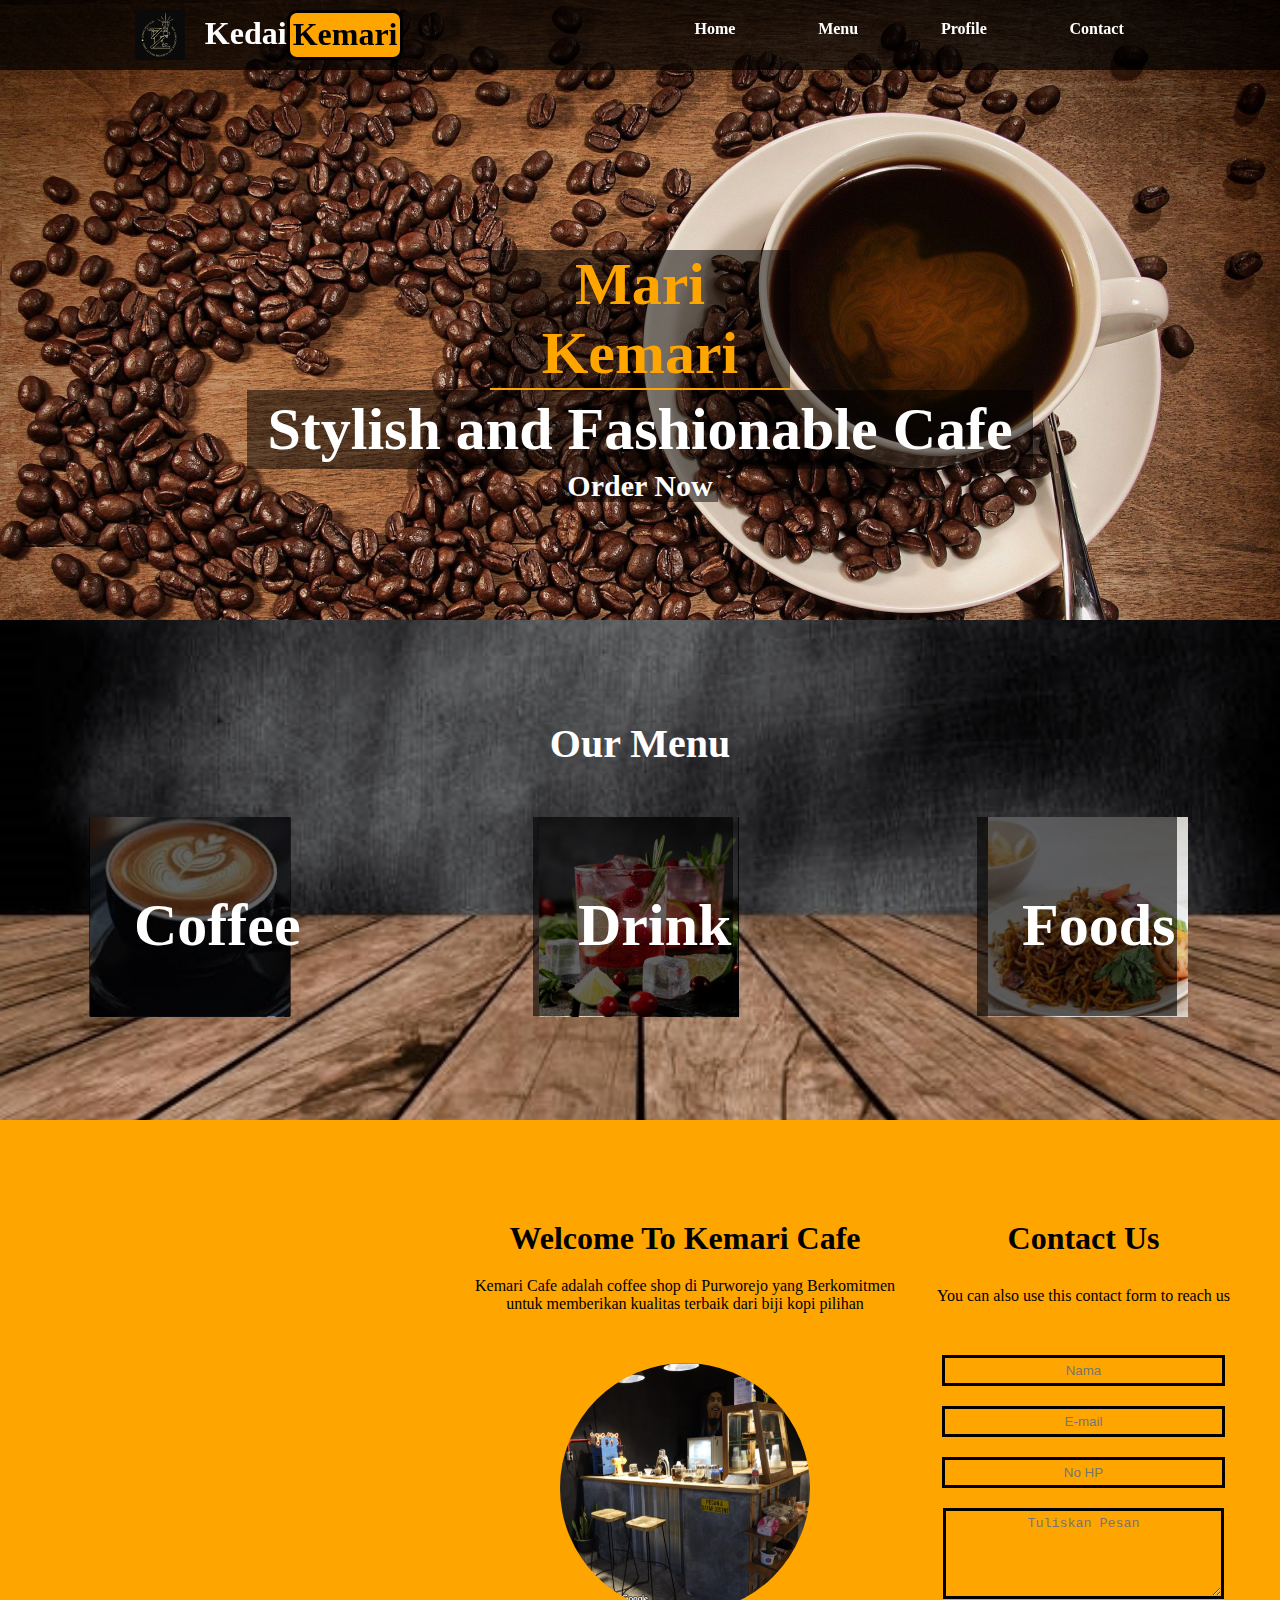
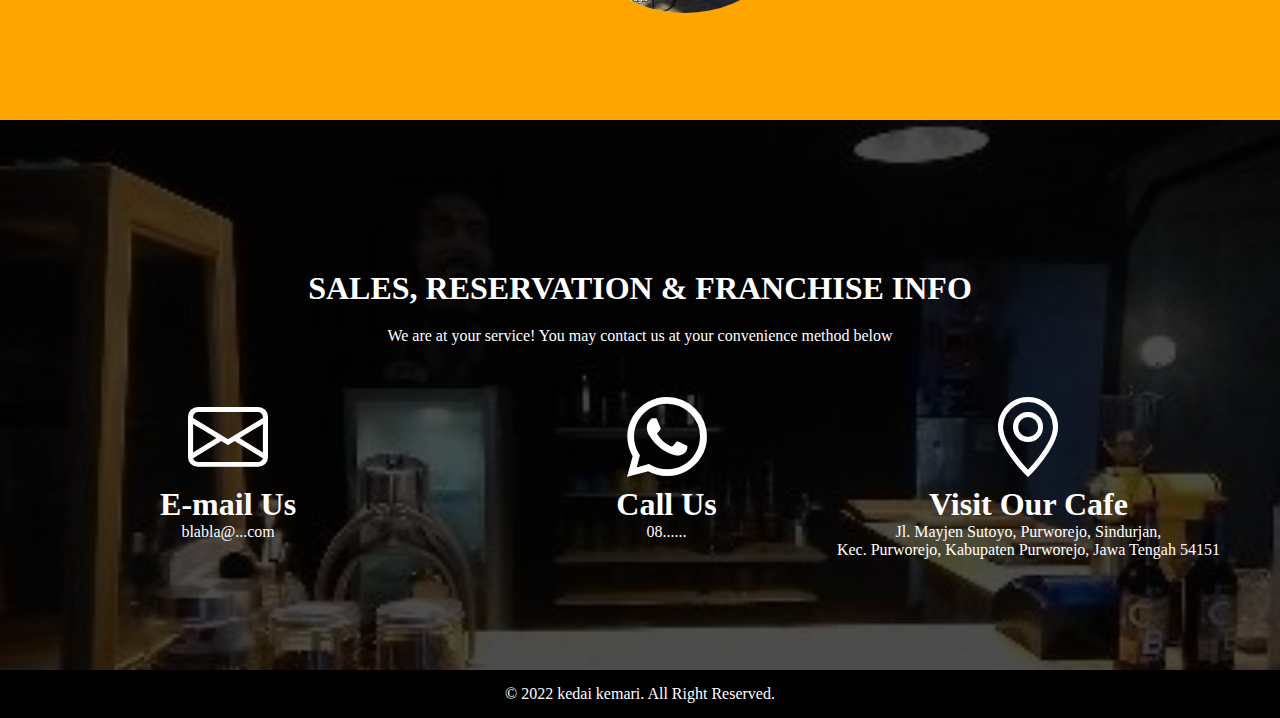
<file: index.html>
<!DOCTYPE html>
<html lang="en">
<head>
    <meta charset="UTF-8">
    <meta http-equiv="X-UA-Compatible" content="IE=edge">
    <meta name="viewport" content="width=device-width, initial-scale=1.0">
    <title>Andika Project| Index</title>
    <link rel="stylesheet" href="style.css">
    <link rel="stylesheet" href="https://cdn.jsdelivr.net/npm/bootstrap-icons@1.8.2/font/bootstrap-icons.css">
</head>
<body>
    <div class="navbar">
        <span style="display: flex;">
        <img src="logo.jpeg" alt="">
        <h1 style="display: flex; padding-left: 20px;padding-top: 5px;">Kedai <p style="font-family: 'Noto Serif', serif; text-decoration: none; background-color: orange; border: 3px solid black;border-radius: 10px 10px 10px 10px; color: black;margin-top: -5px;padding: 3px;">Kemari</p></h1>
        </span>
        <span class="bar">
        <a class="order" href="#home">Home</a>
        <a class="order" href="#menu">Menu</a>
        <a class="order" href="#momen">Profile</a>
        <a class="order" href="#contact">Contact</a>
        </span>
    </div>
<section id="home">
    <div class="home">
        <h1 style="border-bottom: 2px solid orange;display: inline-block;width: 300px;color:orange;background-color: rgb(0,0,0,0.5);">Mari Kemari</h1>
        <br>
        <h1 style="background-color: rgb(0,0,0,0.5);display: inline-block;padding: 5px;padding-left: 20px;padding-right: 20px;">Stylish and Fashionable Cafe</h1>
        <br>
        <a href="">Order Now</a>
    </div>
</section>
<section id="menu">
<h1 style="text-align: center;font-size: 40px;color: white;">Our Menu</h1>
    <div class="list-menu">
    <div style="margin-left: 90px;" class="coffe"><a class="a-1" href=""><h1 class="h1">Coffee</h1></a></div>
    <div class="coffe1"><a class="a-2" href=""><h1 class="h1">Drink</h1></a></div>
    <div class="coffe2"><a class="a-3" href=""><h1 class="h1">Foods</h1></a></div>
</div>
</section>
<section id="momen">
    <div class="momen">
    </div>
    <div style="float: left; text-align: center;padding-left: 50px;padding-top: 100px;background-color: orange;height: 500px;width: 470px;">
        <h1 style="padding-bottom:20px ;">Welcome To Kemari Cafe</h1>
        <p>Kemari Cafe adalah coffee shop di Purworejo yang Berkomitmen</p>
        <p style="padding-bottom: 50px;">untuk memberikan kualitas terbaik dari biji kopi pilihan</p>
        <img style="height:250px ;width: 250px; border-radius: 50% 50% 50% 50% ;" src="pp.png" alt="">
    </div>
    <div style="float: right;padding-right: 50px;padding-top: 100px;text-align: center;background-color: orange;">
        <h1 style="padding-bottom: 30px;">Contact Us</h1>
        <p style="padding-bottom:50px;">You can also use this contact form to reach us</p>
        <form action="">
            <input style="padding: 5px;text-align: center;margin-bottom: 20px;padding-left: 50px;padding-right: 50px;border: 3px solid black;background-color: orange;" type="text" placeholder="Nama">
            <br>
            <input style="padding: 5px;text-align: center;margin-bottom: 20px;padding-left: 50px;padding-right: 50px;border: 3px solid black;background-color: orange;" type="text" placeholder="E-mail">
            <br>
            <input style="padding: 5px;text-align: center;margin-bottom: 20px;padding-left: 50px;padding-right: 50px;border: 3px solid black;background-color: orange;" type="text" placeholder="No HP">
            <br>
            <TExtarea style="padding: 5px;text-align: center;padding-left: 50px;padding-right: 50px;padding-bottom: 50px;border: 3px solid black;background-color: orange;" placeholder="Tuliskan Pesan"></TExtarea>
        </form>
    </div>
</section>
<div style="background-image: url(bg2.jpg);background-size: cover;">
<section  id="contact">
    <div>
        <h1>SALES, RESERVATION & FRANCHISE INFO</h1>
        <P style="padding-top: 20px;">We are at your service! You may contact us at your convenience method below</P>
        <div class="grid">
         <div class="grid-item"><i style="font-size: 80px;" class="bi bi-envelope"></i><h1>E-mail Us</h1><p>blabla@...com</p></div>
         <div style="padding-left: 200px;;" class="grid-item"><i style="font-size: 80px;" class="bi bi-whatsapp"></i><h1>Call Us</h1><p>08......</p></div>
         <div class="grid-item"><i style="font-size: 80px;" class="bi bi-geo-alt"></i><h1>Visit Our Cafe</h1><p>Jl. Mayjen Sutoyo, Purworejo, Sindurjan,</p><p></p> Kec. Purworejo, Kabupaten Purworejo, Jawa Tengah 54151</div>
        </div>
    </div>
</section>
</div>
<footer>
    <p style="background-color: black; color: white;text-align: center;padding: 15px;">© 2022 kedai kemari. All Right Reserved.</p>
</footer>
</body>
</html>
</file>
<file: style.css>
*{
    margin: 0;
    padding: 0;
}
html{
    scroll-behavior: smooth
}
body{
    background-color: orange
}
@import url('https://fonts.googleapis.com/css2?family=Bebas+Neue&display=swap');
.navbar{
    background-color:rgb(0,0,0,0.7);
    display: flex;
    padding: 10px;
    justify-content: space-around;
    position: fixed;
    width: 100%;
    color: white;
}
.bar{
    justify-content: space-around;
    display: flex;
    width: 40%;
}
a.order{
    text-decoration: none;
    cursor: pointer;
    padding-top: 10px;
    padding-left: 5px;
    padding-right: 5px;
    font-weight: bolder;
    font-family: 'Bebas Neue', cursive;
    color: white;
}
.home a{
    text-decoration: none;
    cursor: pointer;
    padding-left: 5px;
    padding-right: 5px;
    font-weight: bolder;
    font-family: 'Bebas Neue', cursive;
    color: white;
    background-color: rgb(0,0,0,0.5);
}
.home a:hover{
    border: 3px solid black;
    border-radius: 5px 5px 5px 5px;
    background-color:orange;
    color: black;
}
.order:hover{
    border: 3px solid black;
    border-radius: 5px 5px 5px 5px;
    background-color:orange;
    color: black;
}
.home{
    padding-top: 250px;
    text-align: center;
    color: white;
    height: 370px;
    font-size: 30px;
    font-weight:bolder;
    background-image: url(bg.jpg);
    background-size: cover;
}
img{
    width: 50px;
    height: 50px;
}
#contact{
    text-align: center;
    background-color: rgb(0,0,0,0.7);
    height: 400px;
    color: white;
    padding-top: 150px;
    margin-top: 600px;
}
.grid{
    display: grid;
    grid-template-columns: auto auto auto;
    padding-top: 50px;
    padding-left: 100px;
}
.list-menu{
    display: grid;
    grid-template-columns: auto auto auto;
    text-align: center;
    padding-top: 50px;
}
#menu{
    height: 400px;
    padding-top: 100px;
    background-image: url(bgmenu1.jpg);
    background-size: cover;
}
.a-1{
    position: absolute;
    left: 157px; 
    top: 648px;
    color:white;
    background-color: rgb(0,0,0,0.6);
    padding-left: 45px;
    padding-right: 47px;
    padding-top: 74px;
    padding-bottom: 74px;
    border: 3ox solid red;
    text-decoration: none;
    font-size: 30px;
    height: 51px;
    width: 110px;
    cursor: pointer;
    margin-left:-68px ;
    margin-top: 169px;
    
}
.a-1 :hover{
    background-color: rgba(255, 166, 0, 0.5);
    color:black;
    border: 3px solid;
    padding-left: 35px;
    padding-right: 35px;
    padding-top: 72px;
    padding-bottom: 72px;
    margin-left:-46px ;
    margin-right: -48px;
    margin-top: -75px;
}
.a-2{
    position: absolute;
    left: 157px; 
    top: 648px;
    color:white;
    background-color: rgb(0,0,0,0.6);
    padding-left: 45px;
    padding-right: 45px;
    padding-top: 74px;
    padding-bottom: 74px;
    border: 3ox solid red;
    text-decoration: none;
    font-size: 30px;
    height: 51px;
    width: 110px;
    cursor: pointer;
    margin-left: 376px;
    margin-top: 169px;
    
}
.a-2 :hover{
    background-color: rgba(255, 166, 0, 0.5);
    color:black;
    border: 3px solid;
    padding-left: 35px;
    padding-right: 35px;
    padding-top: 72px;
    padding-bottom: 72px;
    margin-left:-46px ;
    margin-right: -45px;
    margin-top: -75px;
}
.a-3{
    position: absolute;
    left: 157px; 
    top: 648px;
    color:white;
    background-color: rgb(0,0,0,0.6);
    padding-left: 45px;
    padding-right: 45px;
    padding-top: 74px;
    padding-bottom: 74px;
    border: 3ox solid red;
    text-decoration: none;
    font-size: 30px;
    height: 51px;
    width: 110px;
    cursor: pointer;
    margin-left:820px ;
    margin-top: 169px;
    
}
.a-3 :hover{
    background-color: rgba(255, 166, 0, 0.5);
    color:black;
    border: 3px solid;
    padding-left: 35px;
    padding-right: 35px;
    padding-top: 72px;
    padding-bottom: 72px;
    margin-left:-46px ;
    margin-right: -45px;
    margin-top: -75px;
}
.coffe{
    background-image: url(coffe.jpg);
    width: 200px;
    margin-left: 157px;
    height: 200px;
    background-size: cover;
}
.coffe1{
    background-image: url(drink.jpg);
    width: 200px;
    margin-left: 157px;
    height: 200px;
    background-size: cover;
}
.coffe2{
    background-image: url(food.jpg);
    width: 200px;
    margin-left: 157px;
    height: 200px;
    background-size: cover;
}
.momen{
    width: 400px;
    height: 600px;
    float: left;
    animation: slide 20s 4s infinite;
}
@keyframes slide{
    0%{
        background-image: url(1.png);
        background-size: cover;
    }
    25%{
        background-image: url(2.png);
        background-size: cover;
    }
    50%{
        background-image: url(3.png);
        background-size: cover;
    }
    75%{
        background-image: url(4.png);
        background-size: cover;
    }
    100%{
        background-image: url(5.jpeg);
        background-size: cover;
    }
}
</file>
